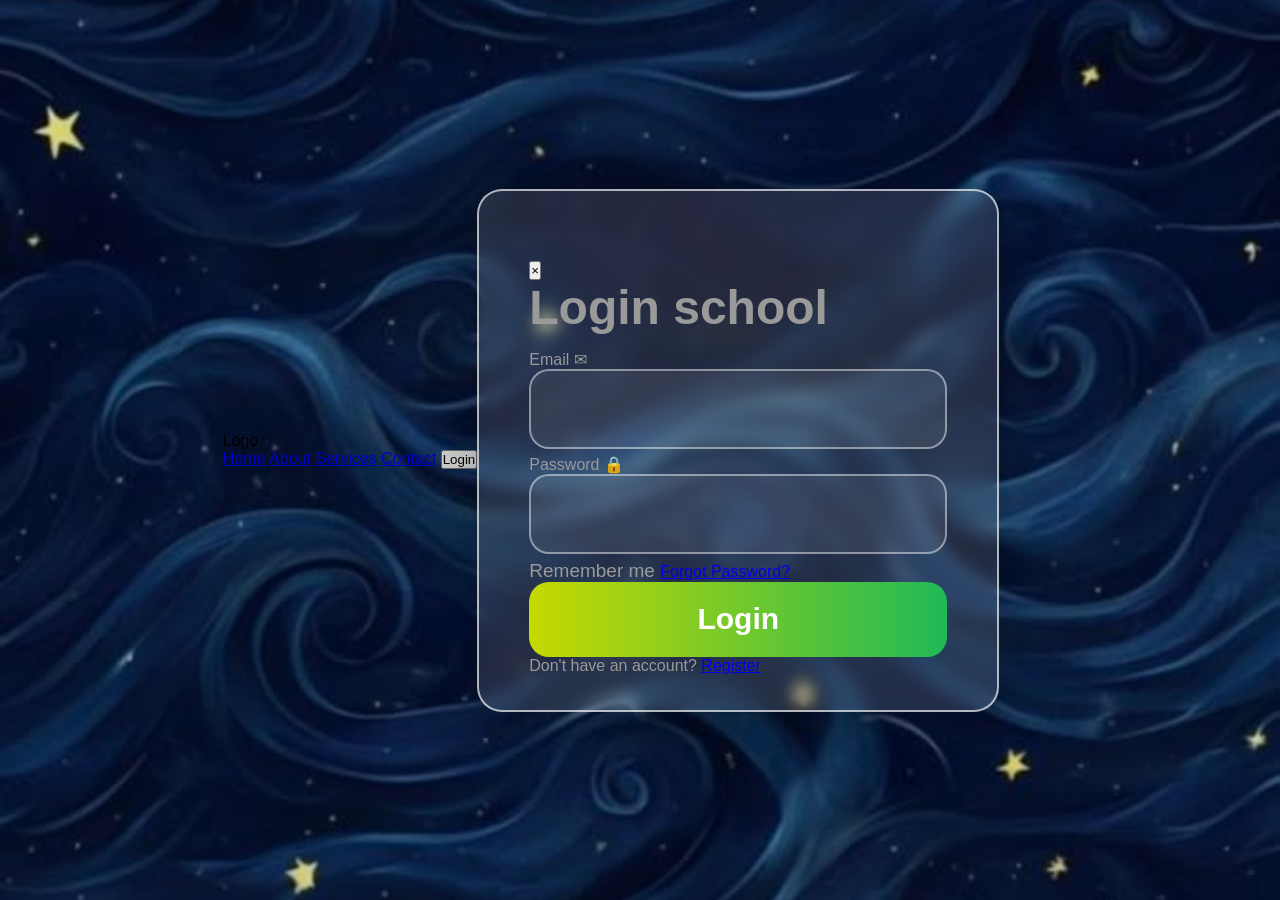
<file: index.html>
<!DOCTYPE html>
<html lang="en">
<head>
    <meta charset="UTF-8">
    <meta name="viewport" content="width=device-width, initial-scale=1.0">
    <title>Login school</title>

    <link rel="stylesheet" href="style.css">
    
</head>

<body>

    
    <header class="navbar">

        <div class="logo">Logo</div>

        <nav>
            <a href="#">Home</a>
            <a href="#">About</a>
            <a href="#">Services</a>
            <a href="#">Contact</a>
            <button class="nav-login">Login</button>
        </nav>

    </header>


    
    <div class="login-container">

        <div class="login-box">

            
            <button class="close-btn">×</button>

            <h1>Login school </h1>

            <form>
                <div class="input-box">
                    <label for="email">Email</label>


                    <span class="icon">✉</span>
                    <input type="email" id="email" required>
                </div>


                
             <div class="input-box">
                    <label for="password">Password</label>

                    <span class="icon">🔒</span>
                    <input type="password" id="password" required>
                </div>


        
               
               
               
         <div class="options">

                    <label class="remember">
                        <input type="checkbox">
                        <span>Remember me</span>
                    </label>

                    <a href="#" class="forgot">
                        Forgot Password?
                    </a>

                </div>


               
         <button type="submit" class="login-btn">
                    Login
                </button>

            </form>


    
            <p class="register">
                Don't have an account?
                <a href="#">Register</a>
            </p>

        </div>

    </div>

</body>
</html>
</file>
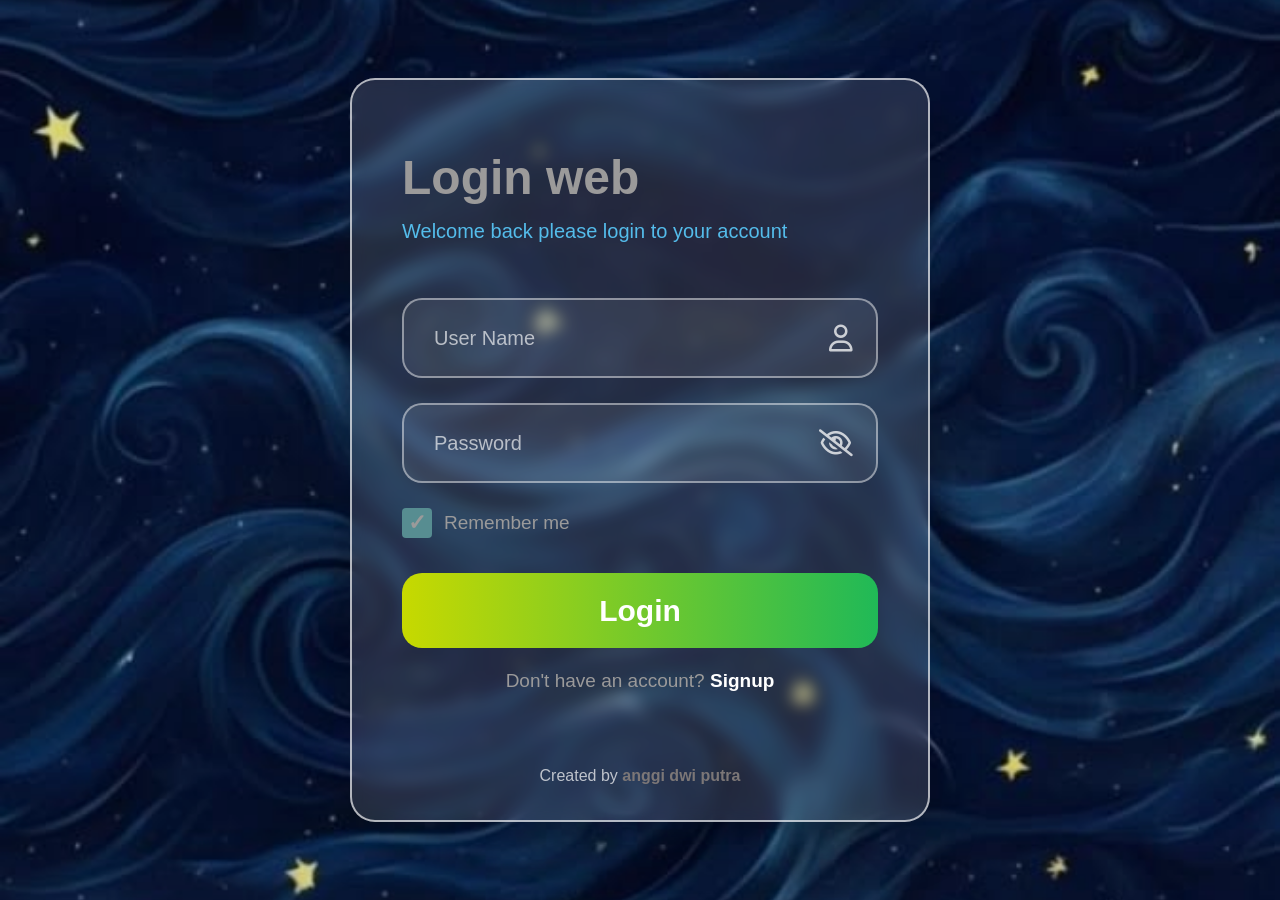
<file: mahdavi.html>
<!DOCTYPE html>
<html lang="en">
<head>
    <meta charset="UTF-8">
    <meta name="viewport" content="width=device-width, initial-scale=1.0">
    <title>Login web farzana</title>

    <link rel="stylesheet" href="style.css">

    
    <link rel="stylesheet"
          href="https://cdnjs.cloudflare.com/ajax/libs/font-awesome/6.5.2/css/all.min.css">
</head>

<body>

    <div class="login-box">

        <h1>Login web </h1>

        <p class="welcome">
            Welcome back please login to your account
        </p>

        <div class="input-box">


     <input type="text" placeholder="User Name">
            <i class="fa-regular fa-user"></i>
        </div>

        <div class="input-box">
            <input type="password" id="password" placeholder="Password">

        <i class="fa-regular fa-eye-slash"
               id="togglePassword"></i>
        </div>
        
        <div class="remember">
            <label>
             <input type="checkbox" checked>
                <span class="checkmark">✓</span>
                Remember me
            </label>
        </div>

      <button class="login-btn">
            Login
        </button>
        <p class="signup">
            Don't have an account?
            <a href="#">Signup</a>
        </p>

        <p class="creator">
            Created by <b>anggi dwi putra</b>
        </p>

    </div>


</body>


</html>
</file>
<file: style.css>
* {
    margin: 0;
    padding: 0;
    box-sizing: border-box;
}

body {
    min-height: 100vh;

    display: flex;
    justify-content: center;
    align-items: center;
    font-family: Arial, sans-serif;
    background-image: url("dark.jpeg");

    background-size: cover;
    background-position: center;
    background-repeat: no-repeat;

    position: relative;
}



body::before {
    content: "";

    position: absolute;
    inset: 0;

    background: rgba(0, 0, 0, 0.15);
}

.login-box {
    position: relative;

    width: 580px;
    max-width: 90%;

    padding: 70px 50px 35px;

    border: 2px solid rgba(255, 255, 255, 0.65);

    border-radius: 25px;

    background: rgba(255, 255, 255, 0.12);

    backdrop-filter: blur(8px);
    -webkit-backdrop-filter: blur(8px);

    box-shadow:
        0 20px 50px rgba(0, 0, 0, 0.25);

    color: rgb(155, 154, 154);
}



.login-box h1 {
    font-size: 48px;



margin-bottom: 15px;
}


.welcome {
    font-size: 20px;
    margin-bottom: 55px;

    color: rgba(90, 204, 253, 0.9);
}



.input-box {




    width: 100%;
    height: 80px;

    margin-bottom: 25px;

    position: relative;
}


.input-box input {
    width: 100%;

    height: 100%;
    padding: 0 65px 0 30px;
    border-radius: 20px;
    border: 2px solid rgba(255, 255, 255, 0.45);
 background: rgba(255, 255, 255, 0.08);
    outline: none;
    color: white;
    font-size: 20px;
}


.input-box input::placeholder {
    color: rgba(255, 255, 255, 0.65);
}


.input-box i {
    position: absolute;

    right: 25px;
    top: 50%;

    transform: translateY(-50%);

    font-size: 27px;

    color: rgba(255, 255, 255, 0.75);

    cursor: pointer;
}

.remember {
    margin: 5px 0 35px;

    font-size: 19px;
}


.remember label {
    display: flex;
    align-items: center;

    gap: 12px;

    cursor: pointer;
}


.remember input {
    display: none;
}


.checkmark {
    width: 30px;
    height: 30px;

    display: flex;
    align-items: center;
    justify-content: center;

    background: #578d91;

    border-radius: 4px;

    font-size: 22px;
    font-weight: bold;
}



.login-btn {
    width: 100%;
    height: 75px;

    border: none;


border-radius: 20px;

    background: linear-gradient( 90deg, #c7d900, #20b957
    );

    color: white;
    font-size: 30px;
    font-weight: bold;
    cursor: pointer;
    transition: 0.3s;
}


.login-btn:hover {
    transform: translateY(-3px);

    box-shadow:
        0 10px 25px rgba(0, 0, 0, 0.25);
}


.signup {
    text-align: center;

    margin-top: 22px;

    font-size: 19px;
}


.signup a {
    color: white;

    text-decoration: none;

    font-weight: bold;
}


.signup a:hover {
    text-decoration: underline;
}

.creator {
    text-align: center;

    margin-top: 75px;




    font-size: 16px;
    color: rgba(255, 255, 255, 0.7);
}


.creator b {
    color: rgb(124, 119, 119);
}

@media (max-width: 600px) {

    .login-box {
        padding: 45px 25px 30px;
    }

    .login-box h1 {
        font-size: 38px;
    }

    .welcome {
        font-size: 16px;
        margin-bottom: 35px;
    }

    .input-box {
        height: 65px;
    }

    .login-btn {
        height: 65px;
        font-size: 24px;
    }

    .creator {
        margin-top: 45px;
    }
}
</file>
